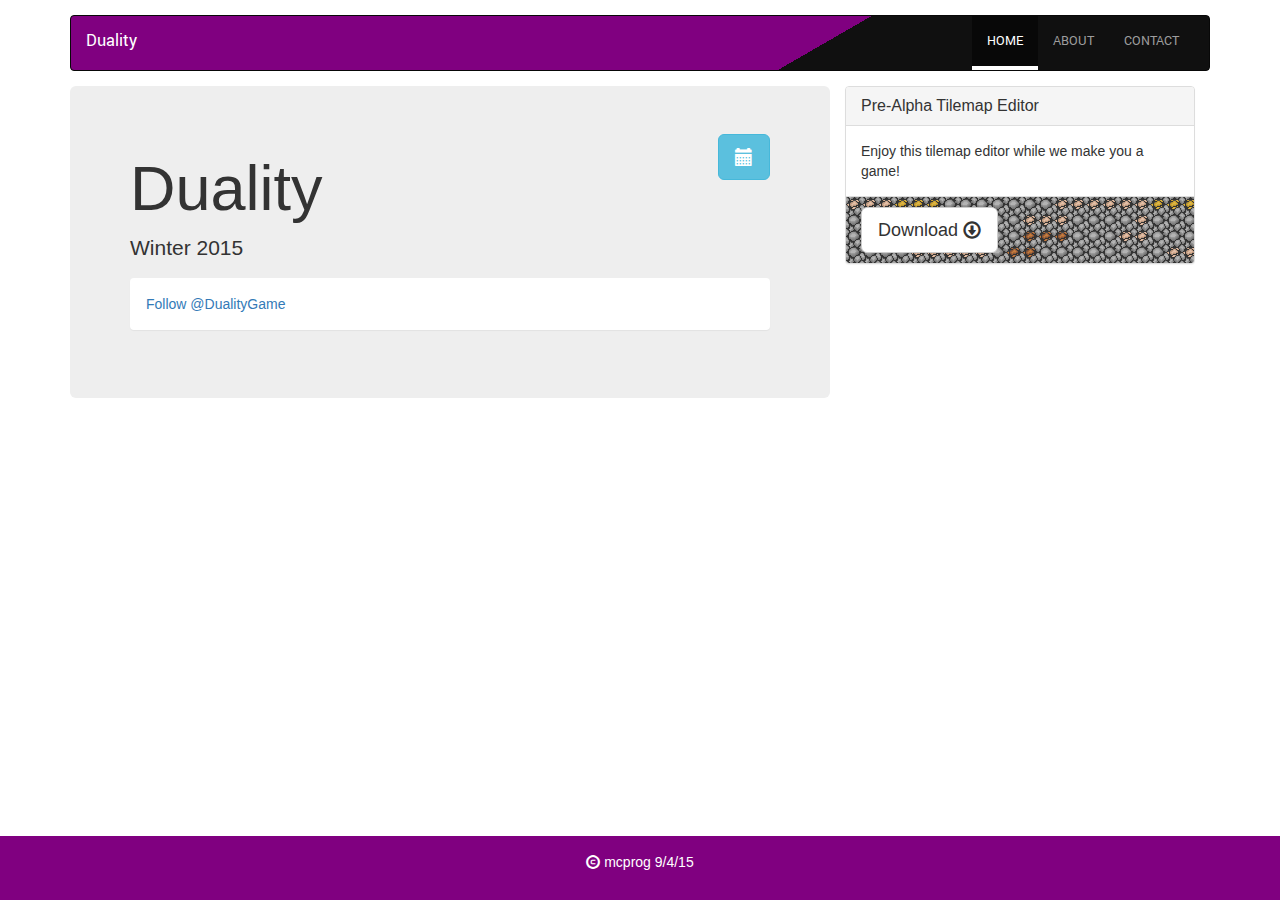
<file: index.html>
<!DOCTYPE html>
<html lang="en">
<!-- hello, this website is made by mcprog using bootstrap from getbootstrap.com -->
  <head>
    <meta charset="utf-8">
    <meta http-equiv="X-UA-Compatible" content="IE=edge">
    <meta name="viewport" content="width=device-width, initial-scale=1">
    <!-- The above 3 meta tags *must* come first in the head; any other head content must come *after* these tags -->
    <title>Duality</title>




    <!-- Bootstrap -->
    <link href="bootstrap/css/bootstrap.min.css" rel="stylesheet">

    <!-- Custom -->
    <link href="css/duality.css" rel="stylesheet" type="text/css">

    <!-- Online -->

    <!-- HTML5 shim and Respond.js for IE8 support of HTML5 elements and media queries -->
    <!-- WARNING: Respond.js doesn't work if you view the page via file:// -->
    <!--[if lt IE 9]>
      <script src="https://oss.maxcdn.com/html5shiv/3.7.2/html5shiv.min.js"></script>
      <script src="https://oss.maxcdn.com/respond/1.4.2/respond.min.js"></script>
    <![endif]-->
  </head>
  <body>
    <div class="container before-footer">

      <nav class="navbar navbar-inverse">
        <div class="container-fluid">
          <div class="navbar-header">
            <button type="button" class="navbar-toggle collapsed" data-toggle="collapse" data-target="#duality-navbar-drop" aria-expanded="false" aria-controls="navbar">
              <span class="sr-only">Toggle navigation</span>
              <span class="glyphicon glyphicon-menu-hamburger"></span>
            </button>
            <a class="navbar-brand" href="index.html">Duality</a>
          </div>
          <div id="duality-navbar-drop" class="navbar-collapse collapse">
            <ul class="nav navbar-nav navbar-right">
              <li class="active"><a href="#">Home</a></li>
              <li><a href="about.html">About</a></li>
              <li><a href="contact.html">Contact</a></li>
            </ul>
          </div>
        </div><!-- /.container-fluid -->
      </nav>



      <div class="row container">
        <div class="col-md-8 jumbotron">
          <a class="btn pull-right  btn-lg btn-info" target="_blank" href="https://www.google.com/calendar/event?action=TEMPLATE&tmeid=ajZnZGtjb2QzcWEyMXF0dTk3Y25rMmd2ZDAgbWNwcm9nLmR1YWxpdHlAbQ&tmsrc=mcprog.duality%40gmail.com" role="button">
            <span class="glyphicon glyphicon-calendar"></span>
          </a>
          <h1>Duality</h1>
          <p class="lead">Winter 2015</p>
          <div class="panel">
            <div class="panel-body">
              <a href="https://twitter.com/DualityGame" class="twitter-follow-button" data-show-count="true" data-size="large">Follow @DualityGame</a>
              <script>!function(d,s,id){var js,fjs=d.getElementsByTagName(s)[0],p=/^http:/.test(d.location)?'http':'https';if(!d.getElementById(id)){js=d.createElement(s);js.id=id;js.src=p+'://platform.twitter.com/widgets.js';fjs.parentNode.insertBefore(js,fjs);}}(document, 'script', 'twitter-wjs');</script>
            </div>
          </div><!--panel-->
        </div><!--jumbotron-->
        <div class="col-md-4">
          <div class="panel panel-default">
            <div class="panel-heading">
              <h3 class="panel-title">Pre-Alpha Tilemap Editor</h3>
            </div>
            <div class="panel-body">
              Enjoy this tilemap editor while we make you a game!
            </div>
            <div class="panel-footer stone-bg">
              <a class="btn btn-lg btn-default" target="_blank" href="assets/Duality1.0.0.3(Pre-Alpha).zip" role="button">Download <span class="glyphicon glyphicon-download" aria-hidden="true"></span></a>
            </div>
          </div>
        </div>
      </div>

    </div>
    <footer class="footer">
      <div class="container">
        <p><span class="glyphicon glyphicon-copyright-mark"></span> mcprog 9/4/15</p>
      </div>
    </footer>

    <!-- jQuery (necessary for Bootstrap's JavaScript plugins) -->
    <script src="https://ajax.googleapis.com/ajax/libs/jquery/1.11.3/jquery.min.js"></script>
    <!-- Include all compiled plugins (below), or include individual files as needed -->
    <script src="bootstrap/js/bootstrap.min.js"></script>
  </body>
</html>
</file>
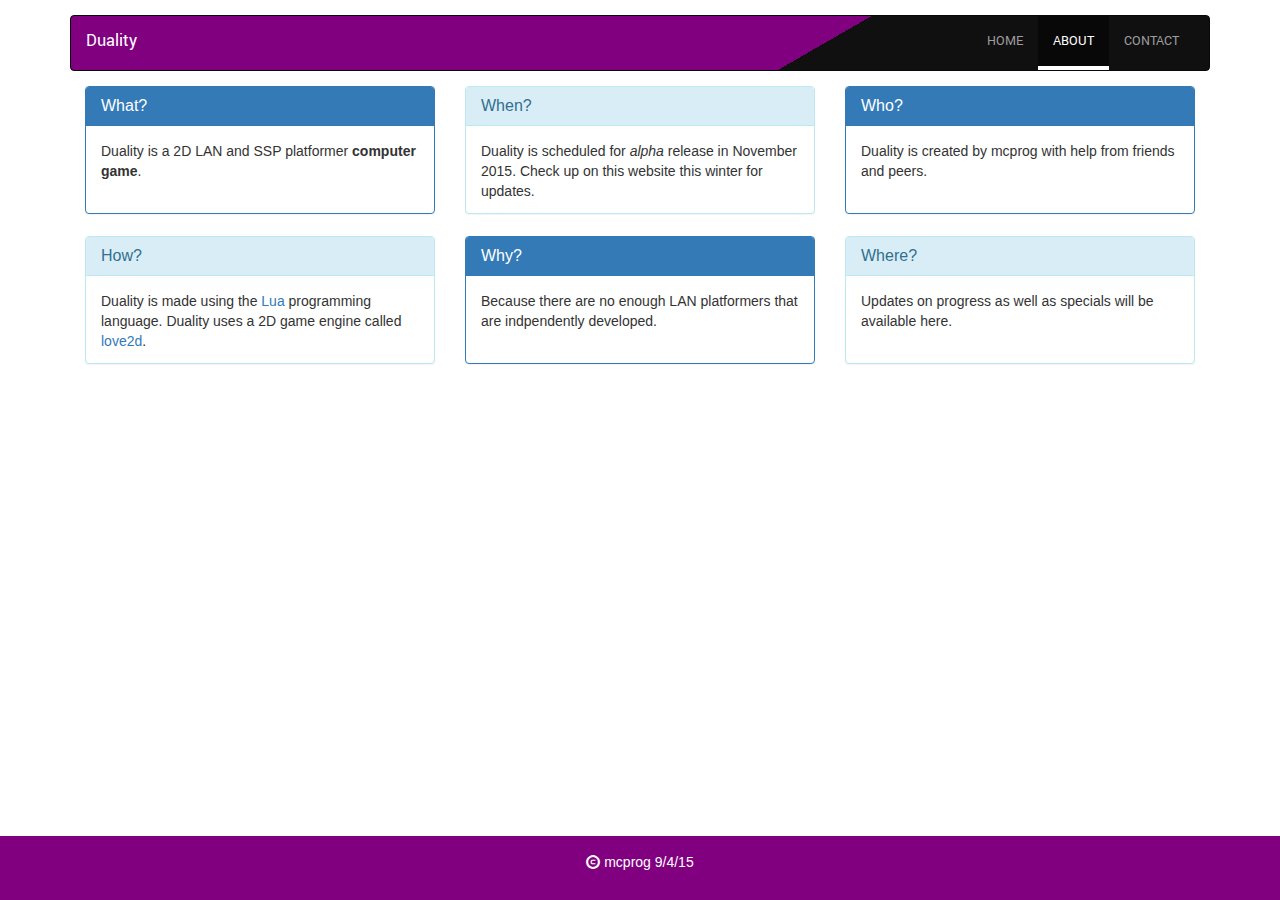
<file: about.html>
<!DOCTYPE html>
<html lang="en">
<!-- hello, this website is made by mcprog using bootstrap from getbootstrap.com -->
  <head>
    <meta charset="utf-8">
    <meta http-equiv="X-UA-Compatible" content="IE=edge">
    <meta name="viewport" content="width=device-width, initial-scale=1">
    <!-- The above 3 meta tags *must* come first in the head; any other head content must come *after* these tags -->
    <title>Duality</title>




    <!-- Bootstrap -->
    <link href="bootstrap/css/bootstrap.min.css" rel="stylesheet">

    <!-- Custom -->
    <link href="css/duality.css" rel="stylesheet" type="text/css">

    <!-- Online -->

    <!-- HTML5 shim and Respond.js for IE8 support of HTML5 elements and media queries -->
    <!-- WARNING: Respond.js doesn't work if you view the page via file:// -->
    <!--[if lt IE 9]>
      <script src="https://oss.maxcdn.com/html5shiv/3.7.2/html5shiv.min.js"></script>
      <script src="https://oss.maxcdn.com/respond/1.4.2/respond.min.js"></script>
    <![endif]-->
  </head>
  <body>
    <div class="container">

      <nav class="navbar navbar- navbar-inverse">
        <div class="container-fluid">
          <div class="navbar-header">
            <button type="button" class="navbar-toggle collapsed" data-toggle="collapse" data-target="#duality-navbar-drop" aria-expanded="false" aria-controls="navbar">
              <span class="sr-only">Toggle navigation</span>
              <span class="glyphicon glyphicon-menu-hamburger"></span>
            </button>
            <a class="navbar-brand" href="index.html">Duality</a>
          </div>
          <div id="duality-navbar-drop" class="navbar-collapse collapse">
            <ul class="nav navbar-nav navbar-right">
              <li><a href="index.html">Home</a></li>
              <li class="active"><a href="#">About</a></li>
              <li><a href="contact.html">Contact</a></li>
            </ul>
          </div>
        </div><!-- /.container-fluid -->
      </nav>



      <div class="row row-eq-height container">
        <div class="col col-md-4 col-sm-6 col-xs-12">
          <div class="panel panel-primary">
            <div class="panel-heading">
              <h3 class="panel-title">What?</h3>
            </div>
            <div class="panel-body">
              <p>Duality is a 2D LAN and SSP platformer <strong>computer game</strong>.</p>
            </div>
          </div>
        </div>
        <div class="col col-md-4 col-sm-6 col-xs-12">
          <div class="panel panel-info">
            <div class="panel-heading">
              <h3 class="panel-title">When?</h3>
            </div>
            <div class="panel-body">
              <p>Duality is scheduled for <i>alpha</i> release in November 2015. Check up on this website this winter for updates.</p>
            </div>
          </div>
        </div>
        <div class="col col-md-4 col-sm-6 col-xs-12">
          <div class="panel panel-primary">
            <div class="panel-heading">
              <h3 class="panel-title">Who?</h3>
            </div>
            <div class="panel-body">
              <p>Duality is created by mcprog with help from friends and peers.</p>
            </div>
          </div>
        </div>
        <div class="col col-md-4 col-sm-6 col-xs-12">
          <div class="panel panel-info">
            <div class="panel-heading">
              <h3 class="panel-title">How?</h3>
            </div>
            <div class="panel-body">
              <p>Duality is made using the <a href="http://www.lua.org/" target="_blank">Lua</a> programming language. Duality uses a 2D game engine called <a href="https://love2d.org/" target="_blank">love2d</a>.</p>
            </div>
          </div>
        </div>
        <div class="col col-md-4 col-sm-6 col-xs-12">
          <div class="panel panel-primary">
            <div class="panel-heading">
              <h3 class="panel-title">Why?</h3>
            </div>
            <div class="panel-body">
              <p>Because there are no enough LAN platformers that are indpendently developed.</p>
            </div>
          </div>
        </div>
        <div class="col col-md-4 col-sm-6 col-xs-12">
          <div class="panel panel-info">
            <div class="panel-heading">
              <h3 class="panel-title">Where?</h3>
            </div>
            <div class="panel-body">
              <p>Updates on progress as well as specials will be available here.</p>
            </div>
          </div>
        </div>
      </div>
    </div>
    <footer class="footer">
      <div class="container">
        <p><span class="glyphicon glyphicon-copyright-mark"></span> mcprog 9/4/15</p>
      </div>
    </footer>


    <!-- jQuery (necessary for Bootstrap's JavaScript plugins) -->
    <script src="https://ajax.googleapis.com/ajax/libs/jquery/1.11.3/jquery.min.js"></script>
    <!-- Include all compiled plugins (below), or include individual files as needed -->
    <script src="bootstrap/js/bootstrap.min.js"></script>
  </body>
</html>
</file>
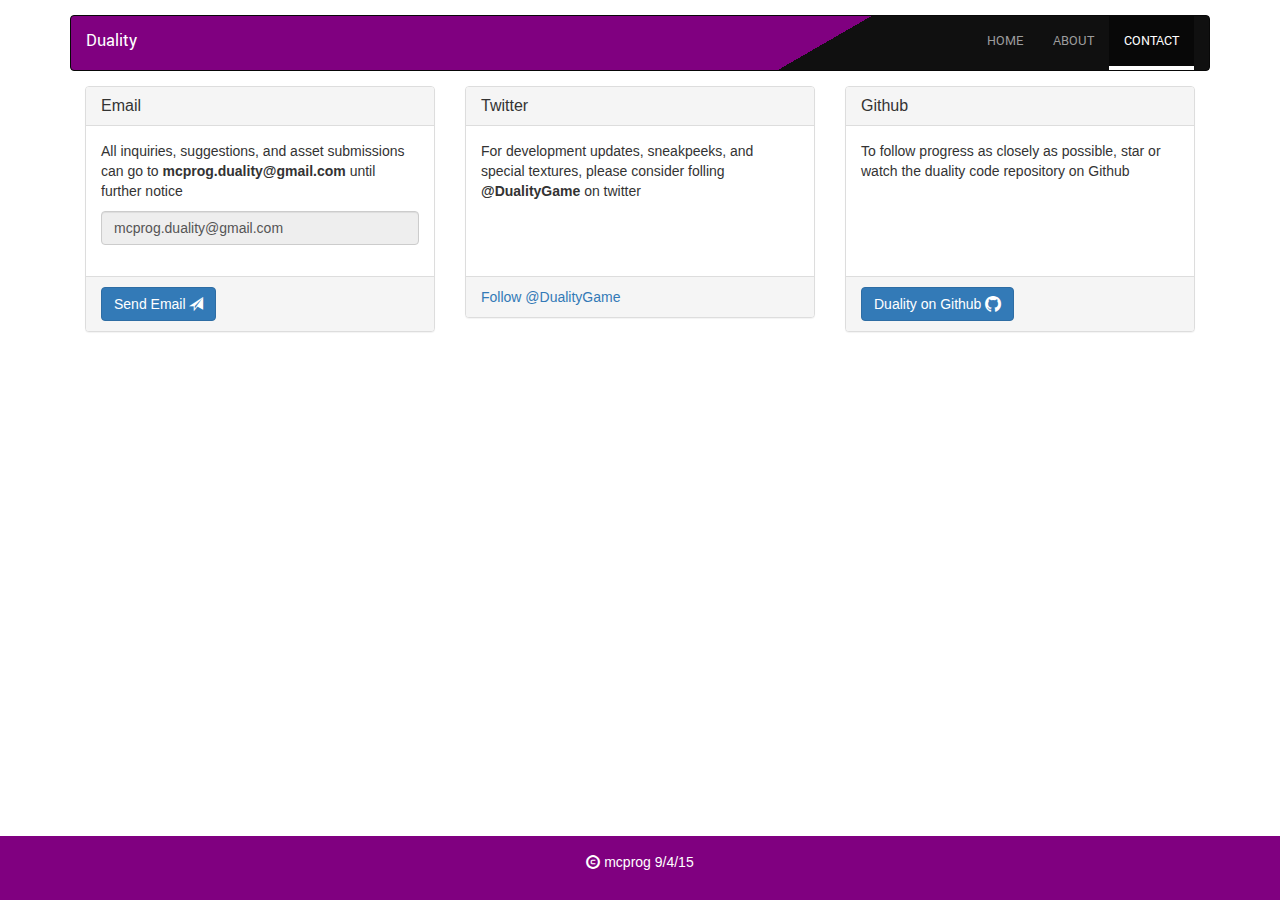
<file: contact.html>
<!DOCTYPE html>
<html lang="en">
<!-- hello, this website is made by mcprog using bootstrap from getbootstrap.com -->
  <head>
    <meta charset="utf-8">
    <meta http-equiv="X-UA-Compatible" content="IE=edge">
    <meta name="viewport" content="width=device-width, initial-scale=1">
    <!-- The above 3 meta tags *must* come first in the head; any other head content must come *after* these tags -->
    <title>Duality</title>

    <!-- Bootstrap -->
    <link href="bootstrap/css/bootstrap.min.css" rel="stylesheet">

    <link href="octicons/octicons.css" rel="stylesheet">

    <!-- Custom -->
    <link href="css/duality.css" rel="stylesheet" type="text/css">

    <!-- Online -->

    <!-- HTML5 shim and Respond.js for IE8 support of HTML5 elements and media queries -->
    <!-- WARNING: Respond.js doesn't work if you view the page via file:// -->
    <!--[if lt IE 9]>
      <script src="https://oss.maxcdn.com/html5shiv/3.7.2/html5shiv.min.js"></script>
      <script src="https://oss.maxcdn.com/respond/1.4.2/respond.min.js"></script>
    <![endif]-->
  </head>
  <body>
    <div class="container">

      <nav class="navbar navbar- navbar-inverse">
        <div class="container-fluid">
          <div class="navbar-header">
            <button type="button" class="navbar-toggle collapsed" data-toggle="collapse" data-target="#duality-navbar-drop" aria-expanded="false" aria-controls="navbar">
              <span class="sr-only">Toggle navigation</span>
              <span class="glyphicon glyphicon-menu-hamburger"></span>
            </button>
            <a class="navbar-brand" href="index.html">Duality</a>
          </div>
          <div id="duality-navbar-drop" class="navbar-collapse collapse">
            <ul class="nav navbar-nav navbar-right">
              <li><a href="index.html">Home</a></li>
              <li><a href="about.html">About</a></li>
              <li class="active"><a href="#">Contact</a></li>
            </ul>
          </div>
        </div><!-- /.container-fluid -->
      </nav>



      <div class="row row-eq-height-md container">
        <div class="col col-md-4">
          <div class="panel panel-default">
            <div class="panel-heading">
              <h3 class="panel-title">Email</h3>
            </div>
            <div class="panel-body">
              <p>All inquiries, suggestions, and asset submissions can go to <strong>mcprog.duality@gmail.com</strong> until further notice</p>
              <input class="form-control" type="text" value="mcprog.duality@gmail.com" onclick="this.focus();this.select()" readonly>
            </div>
            <div class="panel-footer">
              <a class="btn btn-primary" target="_blank" href="mailto:mcprog.duality@gmail.com" role="button">
                Send Email <span class="glyphicon glyphicon-send" aria-hidden="true">
                </span>
              </a>
            </div>
          </div>
        </div>
        <div class="col col-md-4">
          <div class="panel panel-default">
            <div class="panel-heading">
              <h3 class="panel-title">Twitter</h3>
            </div>
            <div class="panel-body">
              <p>For development updates, sneakpeeks, and special textures, please consider folling <strong>@DualityGame</strong> on twitter</p>
            </div>
            <div class="panel-footer">
              <a href="https://twitter.com/DualityGame" class="twitter-follow-button" data-show-count="true" data-size="large">Follow @DualityGame</a>
              <script>!function(d,s,id){var js,fjs=d.getElementsByTagName(s)[0],p=/^http:/.test(d.location)?'http':'https';if(!d.getElementById(id)){js=d.createElement(s);js.id=id;js.src=p+'://platform.twitter.com/widgets.js';fjs.parentNode.insertBefore(js,fjs);}}(document, 'script', 'twitter-wjs');</script>
            </div>
          </div>
        </div>
        <div class="col col-md-4">
          <div class="panel panel-default">
            <div class="panel-heading">
              <h3 class="panel-title">Github</h3>
            </div>
            <div class="panel-body">
              <p>To follow progress as closely as possible, star or watch the duality code repository on Github</p>
            </div>
            <div class="panel-footer">
              <a class="btn btn-primary" target="_blank" href="https://github.com/mcprog/duality" role="button">
              Duality on Github <span class="octicon octicon-mark-github"></span>
              </a>
            </div>
          </div>
        </div>
      </div>
    </div>
    <footer class="footer">
      <div class="container">
        <p><span class="glyphicon glyphicon-copyright-mark"></span> mcprog 9/4/15</p>
      </div>
    </footer>

    <!-- jQuery (necessary for Bootstrap's JavaScript plugins) -->
    <script src="https://ajax.googleapis.com/ajax/libs/jquery/1.11.3/jquery.min.js"></script>
    <!-- Include all compiled plugins (below), or include individual files as needed -->
    <script src="bootstrap/js/bootstrap.min.js"></script>

  </body>
</html>
</file>
<file: css/duality.css>
/* Welcome to Compass.
 * In this file you should write your main styles. (or centralize your imports)
 * Import this file using the following HTML or equivalent:
 * <link href="/stylesheets/screen.css" media="screen, projection" rel="stylesheet" type="text/css" /> */
@import url(https://fonts.googleapis.com/css?family=Yantramanav:300,400,700);
/* line 3, ../sass/components/_nav.scss */
.navbar {
  margin: 15px 0;
  font-family: 'Yantramanav', sans-serif;
}
/* line 6, ../sass/components/_nav.scss */
.navbar .glyphicon-menu-hamburger {
  color: white;
}
/* line 9, ../sass/components/_nav.scss */
.navbar .navbar-brand {
  color: white;
}
/* line 12, ../sass/components/_nav.scss */
.navbar .navbar-nav {
  text-transform: uppercase;
}
/* line 16, ../sass/components/_nav.scss */
.navbar .navbar-nav li a {
  border-bottom: 4px solid transparent;
}
/* line 21, ../sass/components/_nav.scss */
.navbar .navbar-nav li.active a {
  border-bottom: 4px solid white;
}

/* line 29, ../sass/components/_nav.scss */
.navbar-inverse {
  background-image: linear-gradient(150deg, purple 65%, #101010 35%);
}

/* line 11, ../sass/duality.scss */
.btn .glyphicon {
  vertical-align: text-top;
}

/* line 17, ../sass/duality.scss */
.stone-bg {
  background-image: url("../images/stone-bg.png");
}

/* line 21, ../sass/duality.scss */
.row-eq-height {
  height: 150px;
}
/* line 23, ../sass/duality.scss */
.row-eq-height .col {
  height: 100%;
}
/* line 25, ../sass/duality.scss */
.row-eq-height .col .panel {
  height: 85%;
}

/* line 33, ../sass/duality.scss */
.row-eq-height-md .col .panel-body {
  height: 150px;
}

/* line 39, ../sass/duality.scss */
body {
  margin-bottom: 64px;
}

/* line 43, ../sass/duality.scss */
html {
  position: relative;
  min-height: 100%;
}

/* line 48, ../sass/duality.scss */
.footer {
  position: absolute;
  bottom: 0;
  width: 100%;
  height: 64px;
  background: purple;
  color: white;
}
/* line 55, ../sass/duality.scss */
.footer .container {
  text-align: center;
  padding: 16px;
}
/* line 58, ../sass/duality.scss */
.footer .container .glyphicon {
  vertical-align: text-top;
}
</file>
<file: octicons/octicons.css>
@font-face {
  font-family: 'octicons';
  src: url('octicons.eot?#iefix') format('embedded-opentype'),
       url('octicons.woff') format('woff'),
       url('octicons.ttf') format('truetype'),
       url('octicons.svg#octicons') format('svg');
  font-weight: normal;
  font-style: normal;
}

/*

.octicon is optimized for 16px.
.mega-octicon is optimized for 32px but can be used larger.

*/
.octicon, .mega-octicon {
  font: normal normal normal 16px/1 octicons;
  display: inline-block;
  text-decoration: none;
  text-rendering: auto;
  -webkit-font-smoothing: antialiased;
  -moz-osx-font-smoothing: grayscale;
  -webkit-user-select: none;
  -moz-user-select: none;
  -ms-user-select: none;
  user-select: none;
}
.mega-octicon { font-size: 32px; }

.octicon-alert:before { content: '\f02d'} /*  */
.octicon-arrow-down:before { content: '\f03f'} /*  */
.octicon-arrow-left:before { content: '\f040'} /*  */
.octicon-arrow-right:before { content: '\f03e'} /*  */
.octicon-arrow-small-down:before { content: '\f0a0'} /*  */
.octicon-arrow-small-left:before { content: '\f0a1'} /*  */
.octicon-arrow-small-right:before { content: '\f071'} /*  */
.octicon-arrow-small-up:before { content: '\f09f'} /*  */
.octicon-arrow-up:before { content: '\f03d'} /*  */
.octicon-microscope:before,
.octicon-beaker:before { content: '\f0dd'} /*  */
.octicon-bell:before { content: '\f0de'} /*  */
.octicon-book:before { content: '\f007'} /*  */
.octicon-bookmark:before { content: '\f07b'} /*  */
.octicon-briefcase:before { content: '\f0d3'} /*  */
.octicon-broadcast:before { content: '\f048'} /*  */
.octicon-browser:before { content: '\f0c5'} /*  */
.octicon-bug:before { content: '\f091'} /*  */
.octicon-calendar:before { content: '\f068'} /*  */
.octicon-check:before { content: '\f03a'} /*  */
.octicon-checklist:before { content: '\f076'} /*  */
.octicon-chevron-down:before { content: '\f0a3'} /*  */
.octicon-chevron-left:before { content: '\f0a4'} /*  */
.octicon-chevron-right:before { content: '\f078'} /*  */
.octicon-chevron-up:before { content: '\f0a2'} /*  */
.octicon-circle-slash:before { content: '\f084'} /*  */
.octicon-circuit-board:before { content: '\f0d6'} /*  */
.octicon-clippy:before { content: '\f035'} /*  */
.octicon-clock:before { content: '\f046'} /*  */
.octicon-cloud-download:before { content: '\f00b'} /*  */
.octicon-cloud-upload:before { content: '\f00c'} /*  */
.octicon-code:before { content: '\f05f'} /*  */
.octicon-color-mode:before { content: '\f065'} /*  */
.octicon-comment-add:before,
.octicon-comment:before { content: '\f02b'} /*  */
.octicon-comment-discussion:before { content: '\f04f'} /*  */
.octicon-credit-card:before { content: '\f045'} /*  */
.octicon-dash:before { content: '\f0ca'} /*  */
.octicon-dashboard:before { content: '\f07d'} /*  */
.octicon-database:before { content: '\f096'} /*  */
.octicon-clone:before,
.octicon-desktop-download:before { content: '\f0dc'} /*  */
.octicon-device-camera:before { content: '\f056'} /*  */
.octicon-device-camera-video:before { content: '\f057'} /*  */
.octicon-device-desktop:before { content: '\f27c'} /*  */
.octicon-device-mobile:before { content: '\f038'} /*  */
.octicon-diff:before { content: '\f04d'} /*  */
.octicon-diff-added:before { content: '\f06b'} /*  */
.octicon-diff-ignored:before { content: '\f099'} /*  */
.octicon-diff-modified:before { content: '\f06d'} /*  */
.octicon-diff-removed:before { content: '\f06c'} /*  */
.octicon-diff-renamed:before { content: '\f06e'} /*  */
.octicon-ellipsis:before { content: '\f09a'} /*  */
.octicon-eye-unwatch:before,
.octicon-eye-watch:before,
.octicon-eye:before { content: '\f04e'} /*  */
.octicon-file-binary:before { content: '\f094'} /*  */
.octicon-file-code:before { content: '\f010'} /*  */
.octicon-file-directory:before { content: '\f016'} /*  */
.octicon-file-media:before { content: '\f012'} /*  */
.octicon-file-pdf:before { content: '\f014'} /*  */
.octicon-file-submodule:before { content: '\f017'} /*  */
.octicon-file-symlink-directory:before { content: '\f0b1'} /*  */
.octicon-file-symlink-file:before { content: '\f0b0'} /*  */
.octicon-file-text:before { content: '\f011'} /*  */
.octicon-file-zip:before { content: '\f013'} /*  */
.octicon-flame:before { content: '\f0d2'} /*  */
.octicon-fold:before { content: '\f0cc'} /*  */
.octicon-gear:before { content: '\f02f'} /*  */
.octicon-gift:before { content: '\f042'} /*  */
.octicon-gist:before { content: '\f00e'} /*  */
.octicon-gist-secret:before { content: '\f08c'} /*  */
.octicon-git-branch-create:before,
.octicon-git-branch-delete:before,
.octicon-git-branch:before { content: '\f020'} /*  */
.octicon-git-commit:before { content: '\f01f'} /*  */
.octicon-git-compare:before { content: '\f0ac'} /*  */
.octicon-git-merge:before { content: '\f023'} /*  */
.octicon-git-pull-request-abandoned:before,
.octicon-git-pull-request:before { content: '\f009'} /*  */
.octicon-globe:before { content: '\f0b6'} /*  */
.octicon-graph:before { content: '\f043'} /*  */
.octicon-heart:before { content: '\2665'} /* ♥ */
.octicon-history:before { content: '\f07e'} /*  */
.octicon-home:before { content: '\f08d'} /*  */
.octicon-horizontal-rule:before { content: '\f070'} /*  */
.octicon-hubot:before { content: '\f09d'} /*  */
.octicon-inbox:before { content: '\f0cf'} /*  */
.octicon-info:before { content: '\f059'} /*  */
.octicon-issue-closed:before { content: '\f028'} /*  */
.octicon-issue-opened:before { content: '\f026'} /*  */
.octicon-issue-reopened:before { content: '\f027'} /*  */
.octicon-jersey:before { content: '\f019'} /*  */
.octicon-key:before { content: '\f049'} /*  */
.octicon-keyboard:before { content: '\f00d'} /*  */
.octicon-law:before { content: '\f0d8'} /*  */
.octicon-light-bulb:before { content: '\f000'} /*  */
.octicon-link:before { content: '\f05c'} /*  */
.octicon-link-external:before { content: '\f07f'} /*  */
.octicon-list-ordered:before { content: '\f062'} /*  */
.octicon-list-unordered:before { content: '\f061'} /*  */
.octicon-location:before { content: '\f060'} /*  */
.octicon-gist-private:before,
.octicon-mirror-private:before,
.octicon-git-fork-private:before,
.octicon-lock:before { content: '\f06a'} /*  */
.octicon-logo-github:before { content: '\f092'} /*  */
.octicon-mail:before { content: '\f03b'} /*  */
.octicon-mail-read:before { content: '\f03c'} /*  */
.octicon-mail-reply:before { content: '\f051'} /*  */
.octicon-mark-github:before { content: '\f00a'} /*  */
.octicon-markdown:before { content: '\f0c9'} /*  */
.octicon-megaphone:before { content: '\f077'} /*  */
.octicon-mention:before { content: '\f0be'} /*  */
.octicon-milestone:before { content: '\f075'} /*  */
.octicon-mirror-public:before,
.octicon-mirror:before { content: '\f024'} /*  */
.octicon-mortar-board:before { content: '\f0d7'} /*  */
.octicon-mute:before { content: '\f080'} /*  */
.octicon-no-newline:before { content: '\f09c'} /*  */
.octicon-octoface:before { content: '\f008'} /*  */
.octicon-organization:before { content: '\f037'} /*  */
.octicon-package:before { content: '\f0c4'} /*  */
.octicon-paintcan:before { content: '\f0d1'} /*  */
.octicon-pencil:before { content: '\f058'} /*  */
.octicon-person-add:before,
.octicon-person-follow:before,
.octicon-person:before { content: '\f018'} /*  */
.octicon-pin:before { content: '\f041'} /*  */
.octicon-plug:before { content: '\f0d4'} /*  */
.octicon-repo-create:before,
.octicon-gist-new:before,
.octicon-file-directory-create:before,
.octicon-file-add:before,
.octicon-plus:before { content: '\f05d'} /*  */
.octicon-primitive-dot:before { content: '\f052'} /*  */
.octicon-primitive-square:before { content: '\f053'} /*  */
.octicon-pulse:before { content: '\f085'} /*  */
.octicon-question:before { content: '\f02c'} /*  */
.octicon-quote:before { content: '\f063'} /*  */
.octicon-radio-tower:before { content: '\f030'} /*  */
.octicon-repo-delete:before,
.octicon-repo:before { content: '\f001'} /*  */
.octicon-repo-clone:before { content: '\f04c'} /*  */
.octicon-repo-force-push:before { content: '\f04a'} /*  */
.octicon-gist-fork:before,
.octicon-repo-forked:before { content: '\f002'} /*  */
.octicon-repo-pull:before { content: '\f006'} /*  */
.octicon-repo-push:before { content: '\f005'} /*  */
.octicon-rocket:before { content: '\f033'} /*  */
.octicon-rss:before { content: '\f034'} /*  */
.octicon-ruby:before { content: '\f047'} /*  */
.octicon-screen-full:before { content: '\f066'} /*  */
.octicon-screen-normal:before { content: '\f067'} /*  */
.octicon-search-save:before,
.octicon-search:before { content: '\f02e'} /*  */
.octicon-server:before { content: '\f097'} /*  */
.octicon-settings:before { content: '\f07c'} /*  */
.octicon-shield:before { content: '\f0e1'} /*  */
.octicon-log-in:before,
.octicon-sign-in:before { content: '\f036'} /*  */
.octicon-log-out:before,
.octicon-sign-out:before { content: '\f032'} /*  */
.octicon-squirrel:before { content: '\f0b2'} /*  */
.octicon-star-add:before,
.octicon-star-delete:before,
.octicon-star:before { content: '\f02a'} /*  */
.octicon-stop:before { content: '\f08f'} /*  */
.octicon-repo-sync:before,
.octicon-sync:before { content: '\f087'} /*  */
.octicon-tag-remove:before,
.octicon-tag-add:before,
.octicon-tag:before { content: '\f015'} /*  */
.octicon-telescope:before { content: '\f088'} /*  */
.octicon-terminal:before { content: '\f0c8'} /*  */
.octicon-three-bars:before { content: '\f05e'} /*  */
.octicon-thumbsdown:before { content: '\f0db'} /*  */
.octicon-thumbsup:before { content: '\f0da'} /*  */
.octicon-tools:before { content: '\f031'} /*  */
.octicon-trashcan:before { content: '\f0d0'} /*  */
.octicon-triangle-down:before { content: '\f05b'} /*  */
.octicon-triangle-left:before { content: '\f044'} /*  */
.octicon-triangle-right:before { content: '\f05a'} /*  */
.octicon-triangle-up:before { content: '\f0aa'} /*  */
.octicon-unfold:before { content: '\f039'} /*  */
.octicon-unmute:before { content: '\f0ba'} /*  */
.octicon-versions:before { content: '\f064'} /*  */
.octicon-watch:before { content: '\f0e0'} /*  */
.octicon-remove-close:before,
.octicon-x:before { content: '\f081'} /*  */
.octicon-zap:before { content: '\26A1'} /* ⚡ */
</file>
